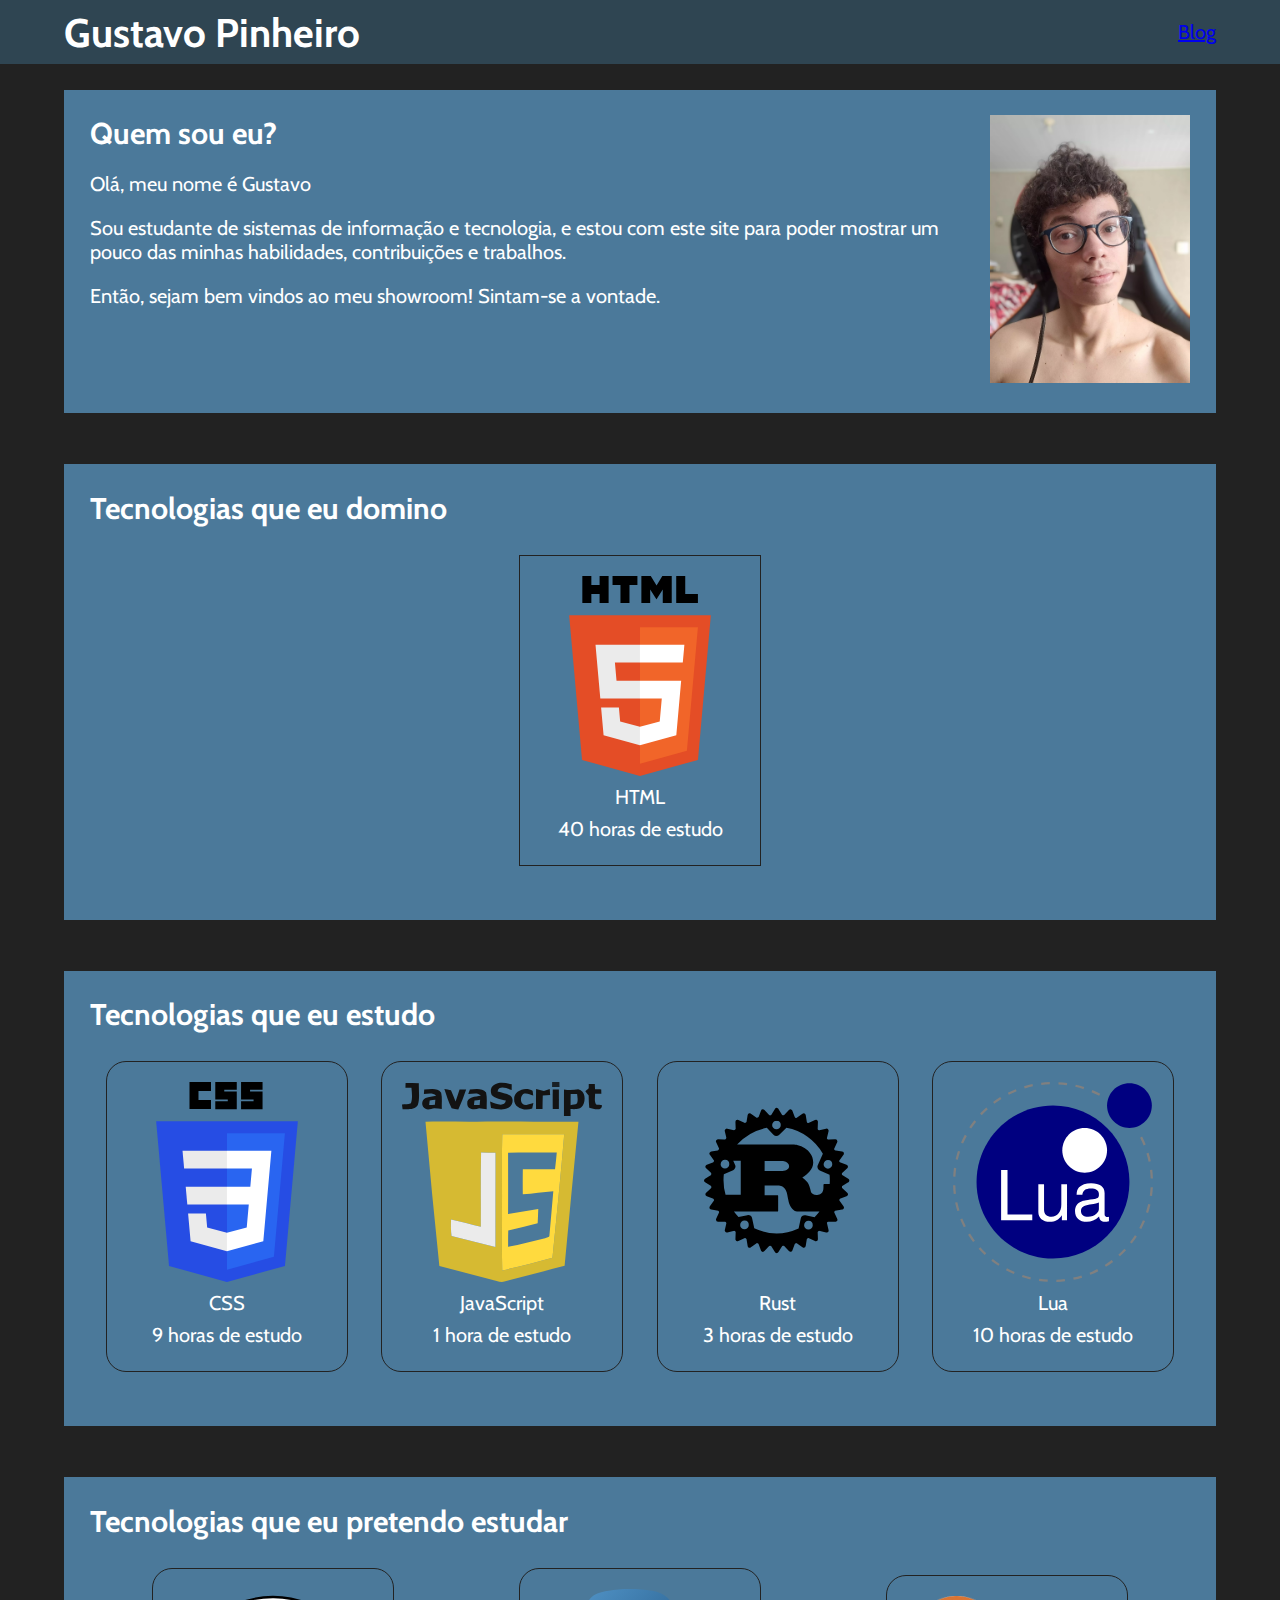
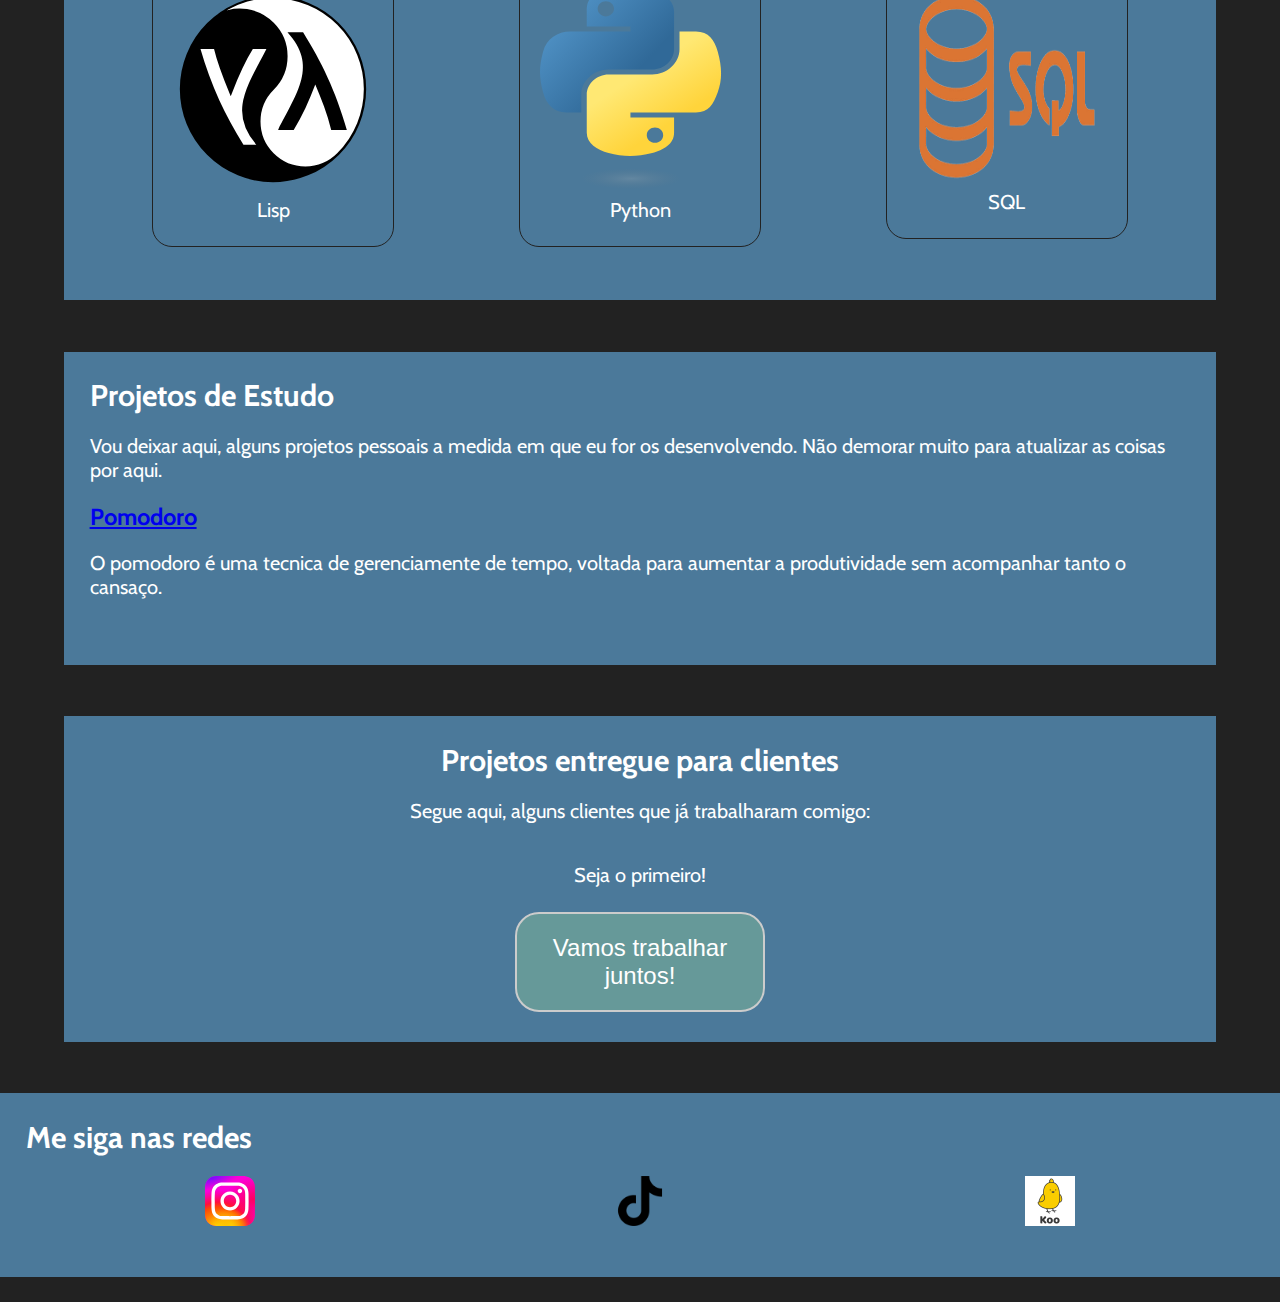
<file: index.html>
<!DOCTYPE html>
<html lang="pt-br">

<head>
	<meta charset="UTF-8">
	<meta name="viewport" content="width=device-width, initial-scale=1.0">
	<meta name="description" content="Portfólio pessoal">
	<meta name="autor" content="Gustavo Pinheiro">
	<meta name="keywords"
		content="programmer, programming, full-stack, game development, network, security, operating systems, OS, UX,
				   UI, video editing, portfolio, resume, playground, sandbox, programador, programação, full-stack, desenvolvimento de jogos, redes, segurança, sistemas operacionais, edição de vídeo, portfólio, currículo, ambiente de estudos">
	<meta name="robots" content="index, nofollow">
	<title>Curriculo - Gustavo Pinheiro</title>
	<link rel="stylesheet" href="src/assets/css/index.css">
</head>

<body>
	<header>
		<h1>Gustavo Pinheiro</h1>
		<ul>
			<li></li>
			<li><a href="src/pages/blog/blog.html">Blog</a></li>
		</ul>
	</header>
	<main>
		<section id="me">
			<article>
				<div>
					<h2>Quem sou eu?</h2>
					<p>Olá, meu nome é Gustavo</p>
					<p>Sou estudante de sistemas de informação e tecnologia, e estou com 
						este site para poder mostrar um pouco das minhas habilidades, 
						contribuições e trabalhos.</p>
					<p>Então, sejam bem vindos ao meu showroom! Sintam-se a vontade.</p>
				</div>
				<figure>
					<img src="./src/assets/img/m-eu.avif" width="200px" height="auto">
				</figure>
			</article>
		</section>
		<section id="domain">
			<article>
				<h2>Tecnologias que eu domino</h2>
				<ul>
					<li>
						<div class="card">
							<figure>
								<img src="./src/assets/img/HTML5_Logo.svg" 
								  width="200px" 
								  height="200px" 
								  title="W3C, CC BY 3.0, via Wikimedia Commons">
							</figure>
							<p>HTML</p>
							<p>40 horas de estudo</p>
						</div>
					</li>
				</ul>
			</article>
		</section>
		<section id="studies">
			<article>
				<h2>Tecnologias que eu estudo</h2>
				<ul>
					<li>
						<div class="card">
							<figure>
								<img src="./src/assets/img/CSS3_logo_and_wordmark.svg" 
								  width="200px" 
								  height="200px" 
								  title="Rudloff, CC BY 3.0, via Wikimedia Commons">
							</figure>
							<p>CSS</p>
							<p>9 horas de estudo</p>
						</div>
					</li>
					<li>
						<div class="card">
							<figure>
								<img src="./src/assets/img/Javascript_badge.svg" 
								  width="200px" 
								  height="200px"
								  title="Nikotaf, CC BY-SA 4.0, via Wikimedia Commons">
							</figure>
							<p>JavaScript</p>
							<p>1 hora de estudo</p>
						</div>
					</li>
					<li>
						<div class="card">
							<figure>
								<img src="./src/assets/img/rust-logo-blk.svg" 
								width="200px" 
								height="200px"
								title="Rust Foundation, CC BY 4.0, via Wikimedia Commons">
							</figure>
							<p>Rust</p>
							<p>3 horas de estudo</p>
						</div>
					</li>
					<li>
						<div class="card">
							<figure>
								<img src="./src/assets/img/Lua-Logo.svg" 
								width="200px"
								height="200px"
								title="English: Alexandre Nakonechnyj (Graphic design) and Lua team (PostScript code)Deutsch: Alexandre
								Nakonechnyj (Grafik-Design) und Lua-Team (PostScript-Code), Public domain,
							via Wikimedia Commons">
							</figure>
							<p>Lua</p>
							<p>10 horas de estudo</p>
						</div>
					</li>
				</ul>
			</article>
		</section>
		<section id="future_studies">
			<article>
				<h2>Tecnologias que eu pretendo estudar</h2>
				<ul>
					<li>
						<div class="card">
							<figure>
								<img src="./src/assets/img/Lisp_logo.svg"
								width="200"
								height="200"
								title="English: Alexandre
								Nakonechnyj (Graphic design) and Lua team (PostScript code)Deutsch: Alexandre
								Nakonechnyj (Grafik-Design) und Lua-Team (PostScript-Code), Public domain,
							via Wikimedia Commons">
							</figure>
							<p>Lisp</p>
						</div>
					</li>
					<li>
						<div class="card">
							<figure>
								<img src="./src/assets/img/Python-logo-notext.svg" 
								width="200"
								height="200"
								title="www.python.org, GPL, via Wikimedia Commons">
							</figure>
							<p>Python</p>
						</div>
					</li>
					<li>
						<div class="card">
							<figure>
								<img src="./src/assets/img/Sql_data_base_with_logo.png"
								width="200px"
								height="185px"
								title="alaa kaddour, CC BY-SA 4.0, via Wikimedia Commons">
							</figure>
							<p>SQL</p>
						</div>
					</li>
				</ul>
			</article>
		</section>
		<section id="projects">
			<h2>Projetos de Estudo</h2>
			<p>Vou deixar aqui, alguns projetos pessoais a medida em que eu for os desenvolvendo. Não
				demorar muito para atualizar as coisas por aqui.</p>
			<ul>
				<li>
					<article>
						<h3><a href="src/pages/pomodoro/pomodoro.html">Pomodoro</a></h3>
						<p>O pomodoro é uma tecnica de gerenciamente de tempo, voltada para aumentar a produtividade
							sem acompanhar tanto o cansaço.
						</p>
					</article>
				</li>
			</ul>
		</section>
		<section id="clients">
			<h2>Projetos entregue para clientes</h2>
			<p>Segue aqui, alguns clientes que já trabalharam comigo:</p>
			<p>Seja o primeiro!</p>
			<button href="https://api.whatsapp.com/send?phone=5563992974506&text=Quero%20que%20voce%20faca%20o%20meu%20site" class="cta">Vamos trabalhar juntos!</button>
		</section>
	</main>
	<footer>
		<section id="social">
			<h2>Me siga nas redes</h2>
			<ul>
				<li>
					<a href="https://www.instagram.com/maisum_gustavo/" target="_blank">
						<figure>
							<img src="./src/assets/img/Instagram_logo_2022.svg" width="50px" title="Instagram,
							Public domain, via Wikimedia Commons">
						</figure>
					</a>
				</li>
				<li>
					<a href="https://www.tiktok.com/@maisum_gustavo" target="_blank">
						<figure>
							<img src="./src/assets/img/tik-tok.png" width="50px" title="Tiktok icons
							created by Freepik - Flaticon">
						</figure>
					</a>
				</li>
				<li>
					<a href="https://www.kooapp.com/profile/maisum_gustavo" target="_blank">
						<figure>
							<img src="./src/assets/img/Koo_Logo.png" width="50px" title="CC BY-SA 4.0, via Wikimedia
							Commons">
						</figure>
					</a>
				</li>
				<!--<li>
					<a href="http://www.youtube.com/channel/UCxiDYundnl27VcJ6qvJBP_g" target="_blank"
						rel="noopener noreferrer">
						<figure>
							<img src="./src/assets/img/YouTube_full-color_icon_(2017).svg" width="50px" title="Original:
							YouTube Vector: Jarould, Public domain, via Wikimedia Commons">
						</figure>
					</a>
				</li>-->
			</ul>
		</section>
	</footer>
</body>

</html>
</file>
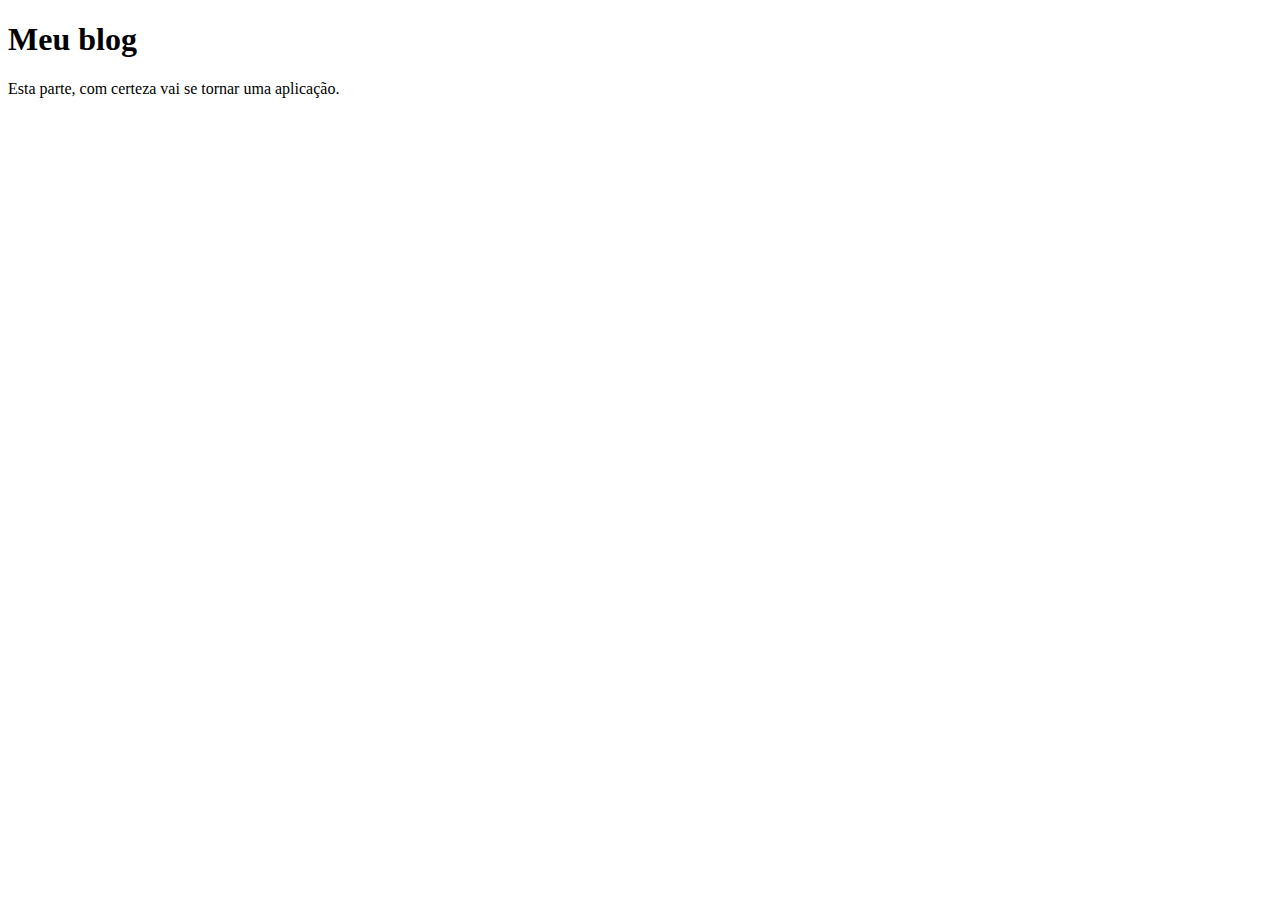
<file: blog.html>
<!DOCTYPE html>
<html lang="pt-br">
<head>
    <meta charset="UTF-8">
    <meta name="viewport" content="width=device-width, initial-scale=1.0">
    <title>Blog - Gustavo Pinheiro</title>
</head>
<body>
    <header>
        <h1>Meu blog</h1>
    </header>
    <main>
        <p>Esta parte, com certeza vai se tornar uma aplicação.</p>
    </main>
    <footer></footer>
</body>
</html>
</file>
<file: src/assets/css/index.css>
@import url('https://fonts.googleapis.com/css2?family=Cabin:wght@400&display=swap');

* {
  margin: 0;
  padding: 0;
  box-sizing: border-box;
}

body {
  background-color: #222222;
  color: #fff;
  font-size: 1.25em;
  font-family: 'Cabin', sans-serif;
}

header {
  padding: 0 5%;
  display: flex;
  justify-content: space-between;
  align-items: center;
  background-color: #2F4552;
}

ul {
  list-style: none;
  margin: 1em 0;
}

ul li {
  display: flex;
  flex-direction: column;
  justify-content: center;
  align-items: center;
  flex-grow: 1;
}

main {
  display: flex;
  flex-direction: column;
}

section {
  background-color: #4B799A;
  padding: 2%;
  margin: 2% 5%;
}

section ul {
  display: flex;
  flex-wrap: wrap;
  justify-content: space-around;
}

p {
  margin: 1em 0;
}

input[type="button"] {
  padding: 1em;
  margin-top: 1em;
  border-radius: 1em;
  background-color: #669999;
  color: #fff;
  font-weight: bold;
}

.card {
  padding: 1em;
  margin: 0.40em;
  display: flex;
  flex-direction: column;
  align-items: center;
  border: #222222 1px solid;
  border-radius: 1em;
}

.card p {
  margin: 2% 0;
}

.cta {
  background-color: #669999;
  padding: 20px;
  width: 250px;
  color: #ffffff;
  text-align: center;
  border: 2px solid #cccccc;
  border-radius: 1em;
  font-size: 24px;
  cursor: pointer; /* add this line */
  margin: 5px; /* add this line */
}

#me article {
  display: flex;
}

#domain .card {
  border-radius: 0;
}

#clients {
  display: flex;
  flex-direction: column;
  align-items: center;
}

#social {
  margin-left: 0;
  margin-right: 0;
}

#social ul {
  margin: 1em 0;
}

@media screen and (max-width: 540px) {
  #me article {
    flex-direction: column;
    align-items: center;
  }
}
</file>
